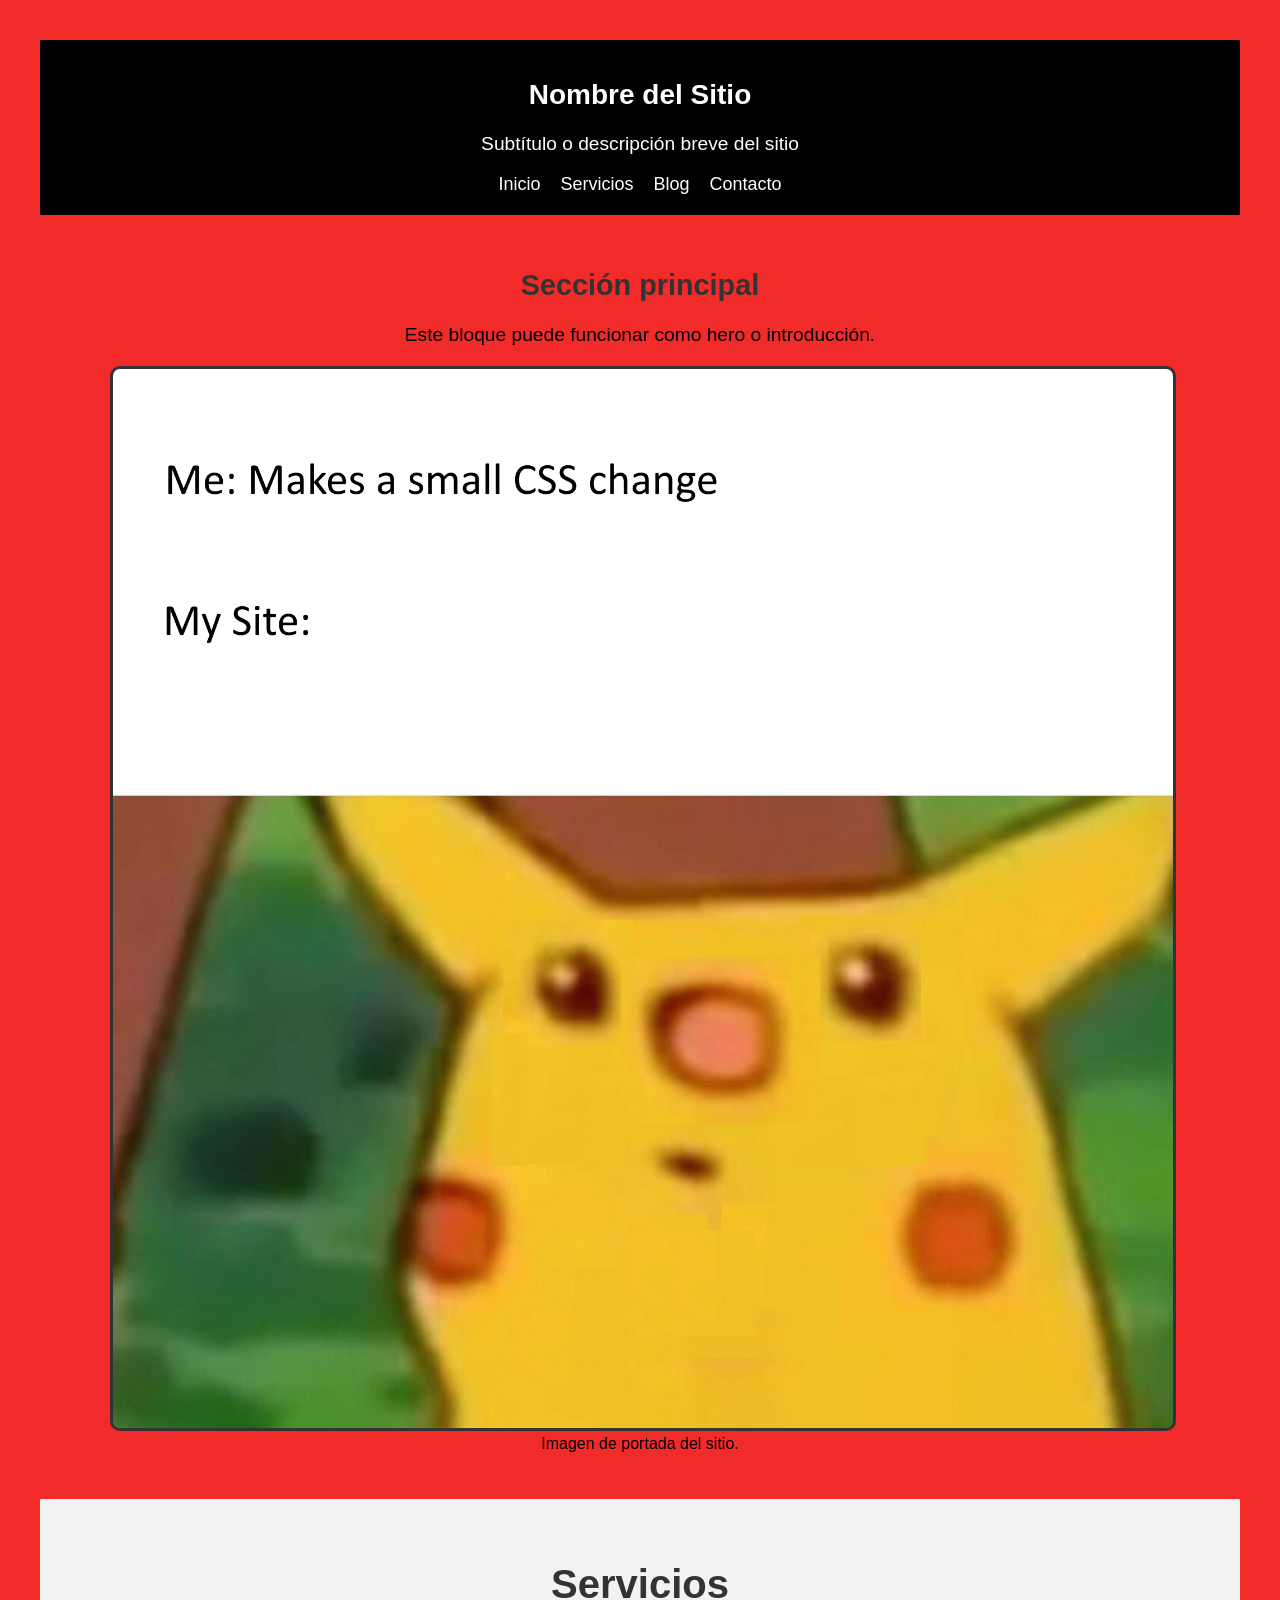
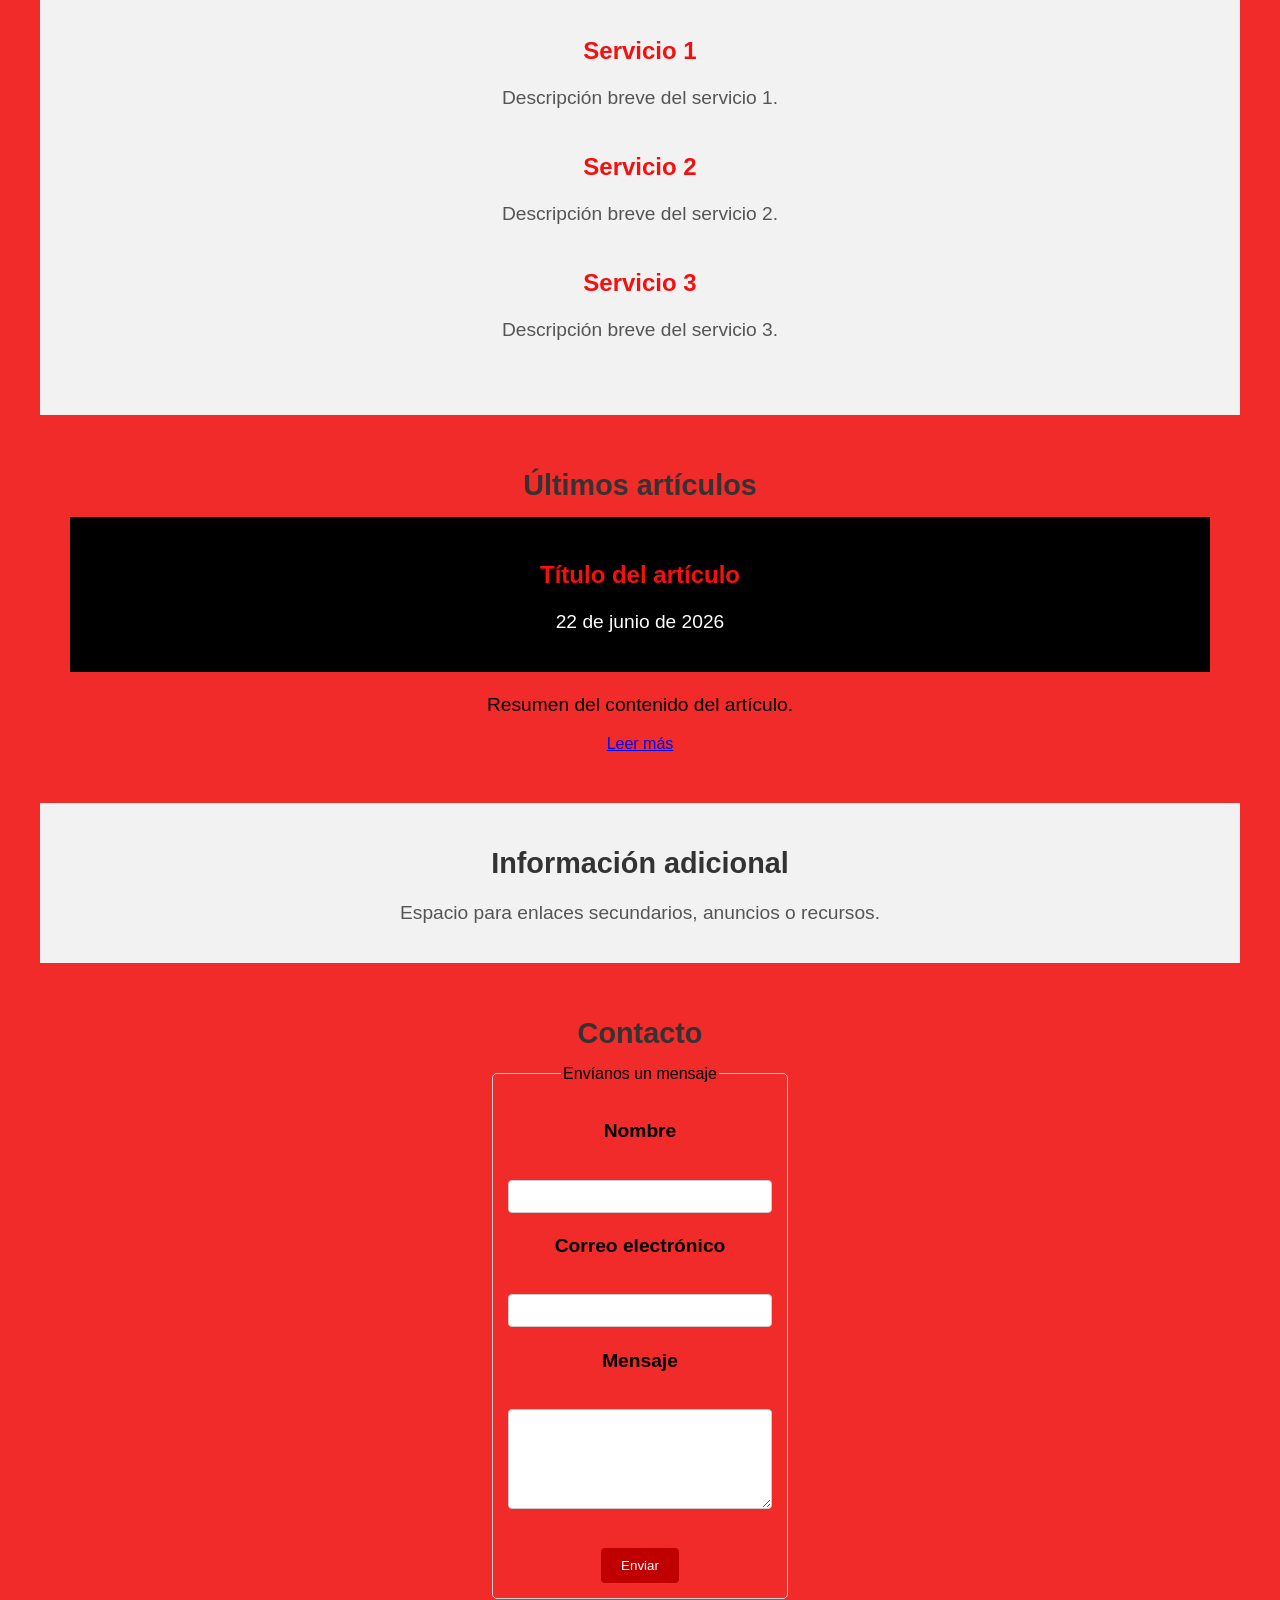
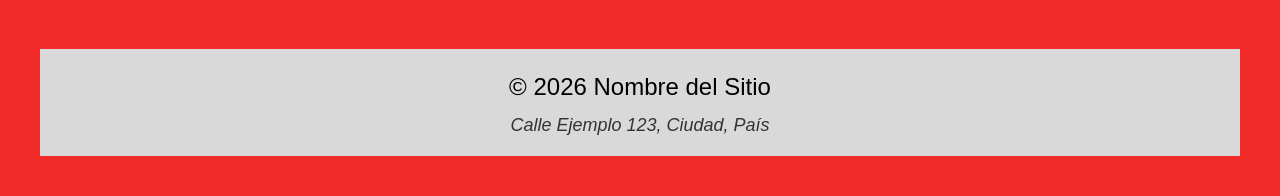
<file: Segundo Parcial/Participaciones/Participacion 1/Dominguez_Carlos.zip/index.html>
<!doctype html>
<html lang="es">
<head>
  <meta charset="utf-8">
  <meta name="viewport" content="width=device-width, initial-scale=1">
  <title>Actividad CSS - Estructura Semántica</title>
  <link rel="stylesheet" href="style.css">
</head>
<body>
  <header>
    <h1>Nombre del Sitio</h1>
    <p>Subtítulo o descripción breve del sitio</p>

    <nav aria-label="Navegación principal">
      <ul>
        <li><a href="#inicio">Inicio</a></li>
        <li><a href="#servicios">Servicios</a></li>
        <li><a href="#blog">Blog</a></li>
        <li><a href="#contacto">Contacto</a></li>
      </ul>
    </nav>
  </header>

  <main>
    <section id="inicio" aria-labelledby="titulo-inicio">
      <h2 id="titulo-inicio">Sección principal</h2>
      <p>
        Este bloque puede funcionar como hero o introducción.
      </p>
      <figure>
        <img src="assets/img/hero-principal.png" alt="Imagen principal de ejemplo para la actividad" width="1200" height="675">
        <figcaption>Imagen de portada del sitio.</figcaption>
      </figure>
    </section>

    <section id="servicios" aria-labelledby="titulo-servicios">
      <h2 id="titulo-servicios">Servicios</h2>

      <article>
        <h3>Servicio 1</h3>
        <p>Descripción breve del servicio 1.</p>
      </article>

      <article>
        <h3>Servicio 2</h3>
        <p>Descripción breve del servicio 2.</p>
      </article>

      <article>
        <h3>Servicio 3</h3>
        <p>Descripción breve del servicio 3.</p>
      </article>
    </section>

    <section id="blog" aria-labelledby="titulo-blog">
      <h2 id="titulo-blog">Últimos artículos</h2>

      <article>
        <header>
          <h3>Título del artículo</h3>
          <p>
            <time datetime="2026-06-22">22 de junio de 2026</time>
          </p>
        </header>

        <p>
          Resumen del contenido del artículo.
        </p>

        <footer>
          <a href="#">Leer más</a>
        </footer>
      </article>
    </section>

    <aside aria-labelledby="titulo-aside">
      <h2 id="titulo-aside">Información adicional</h2>
      <p>
        Espacio para enlaces secundarios, anuncios o recursos.
      </p>
    </aside>

    <section id="contacto" aria-labelledby="titulo-contacto">
      <h2 id="titulo-contacto">Contacto</h2>

      <form action="#" method="post">
        <fieldset>
          <legend>Envíanos un mensaje</legend>

          <p>
            <label for="nombre">Nombre</label><br>
            <input id="nombre" name="nombre" type="text" required>
          </p>

          <p>
            <label for="correo">Correo electrónico</label><br>
            <input id="correo" name="correo" type="email" required>
          </p>

          <p>
            <label for="mensaje">Mensaje</label><br>
            <textarea id="mensaje" name="mensaje" rows="5" required></textarea>
          </p>

          <button type="submit">Enviar</button>
        </fieldset>
      </form>
    </section>
  </main>

  <footer>
    <p>&copy; 2026 Nombre del Sitio</p>
    <address>
      Calle Ejemplo 123, Ciudad, País
    </address>
  </footer>
</body>
</html>
</file>
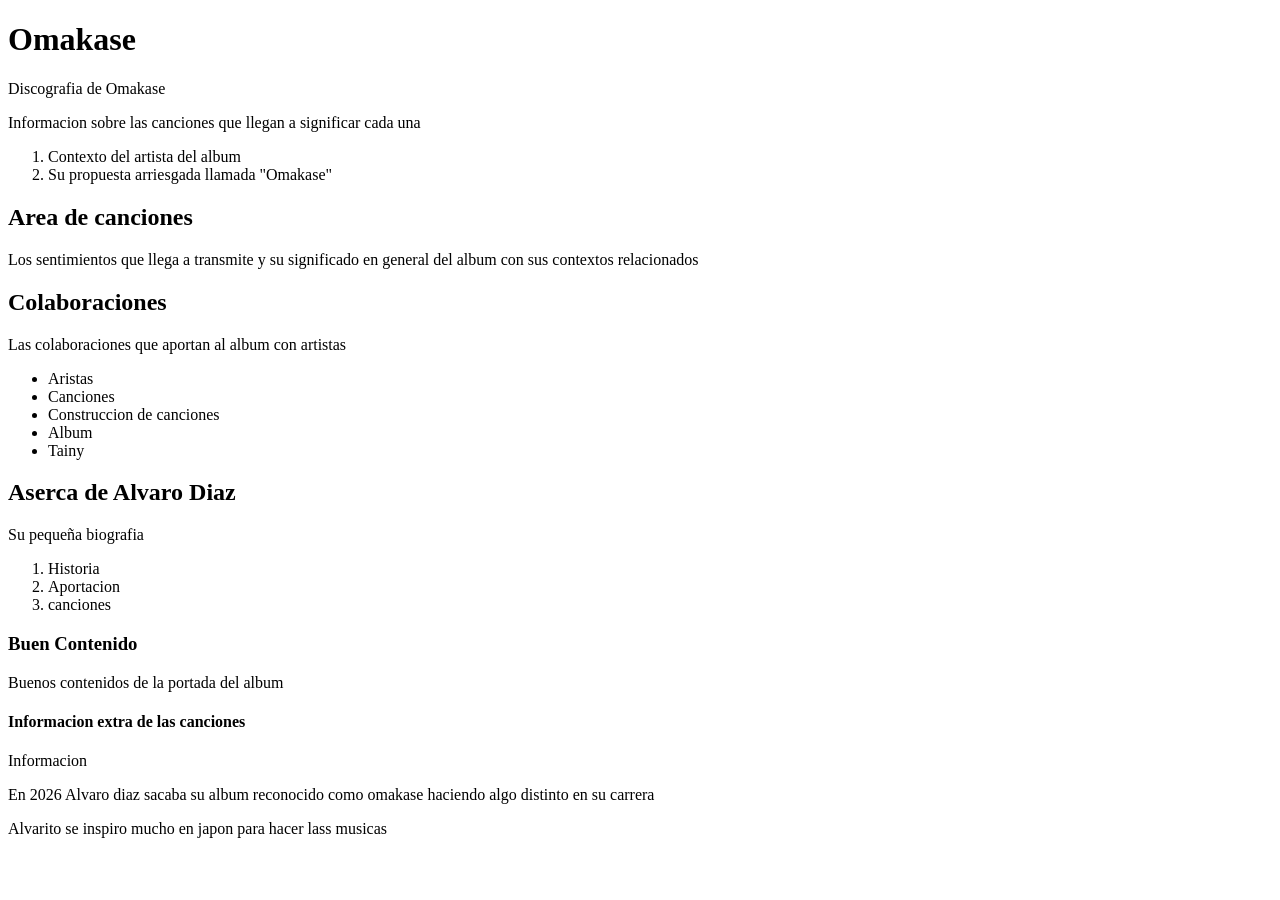
<file: Primer Parcial/Tareas/Tarea 4/DPW_Parcial1_T4_Dominguez_Carlos.html>
<!DOCTYPE html>
<html lang="en">
<head>
    <meta charset="UTF-8">
    <meta name="viewport" content="width=device-width, initial-scale=1.0">
    <title>Discografia Omakase</title>
</head>
<body>

    <div class="Introduccion">
        <h1>Omakase</h1>
        <header>Discografia de Omakase</header>
        <p>Informacion sobre las canciones que llegan a significar cada una</p>
    </div>



    <div class="Contenido">
    <nav>
        <ol>
        <li><a href="coco.png"></a>Contexto del artista del album</li>
        <li><a href=""></a>Su propuesta arriesgada llamada "Omakase"</li>
         </ol>

    </nav>
    </div>

     <div>
        <main>
            <h2>Area de canciones</h2>
            <p>Los sentimientos que llega a transmite y su significado en general del album con sus contextos relacionados</p>
        </main>
     </div>

     <div>
        <section>
            <h2>Colaboraciones</h2>
            <p>Las colaboraciones que aportan al album con artistas</p>
            <ul>
                <li>Aristas</li>
                <li>Canciones</li>
                <li>Construccion de canciones</li>
                <li>Album</li>
                <li>Tainy</li>
            </ul>
        </section>
    </div>

    <div>
        <section>
            <h2>Aserca de Alvaro Diaz</h2>
            <p>Su pequeña biografia</p>
            <ol>
                <li>Historia</li>
                <li>Aportacion</li>
                <li>canciones</li>
              
            </ol>
        </section>

        <div>
            <article>
                <h3>Buen Contenido</h3>
                <p>Buenos contenidos de la portada del album</p>
            </article>
        </div>

        <div>
            <aside>
                <h4>Informacion extra de las canciones</h4>
                <p>Informacion</p>
            </aside>
        </div>
        <div>
            <footer>
                <p>En 2026 Alvaro diaz sacaba su album reconocido como omakase haciendo algo distinto en su carrera</p>
                <p>Alvarito se inspiro mucho en japon para hacer lass musicas</p>
            </footer>
        </div>
        
    
</body>
</html>
</file>
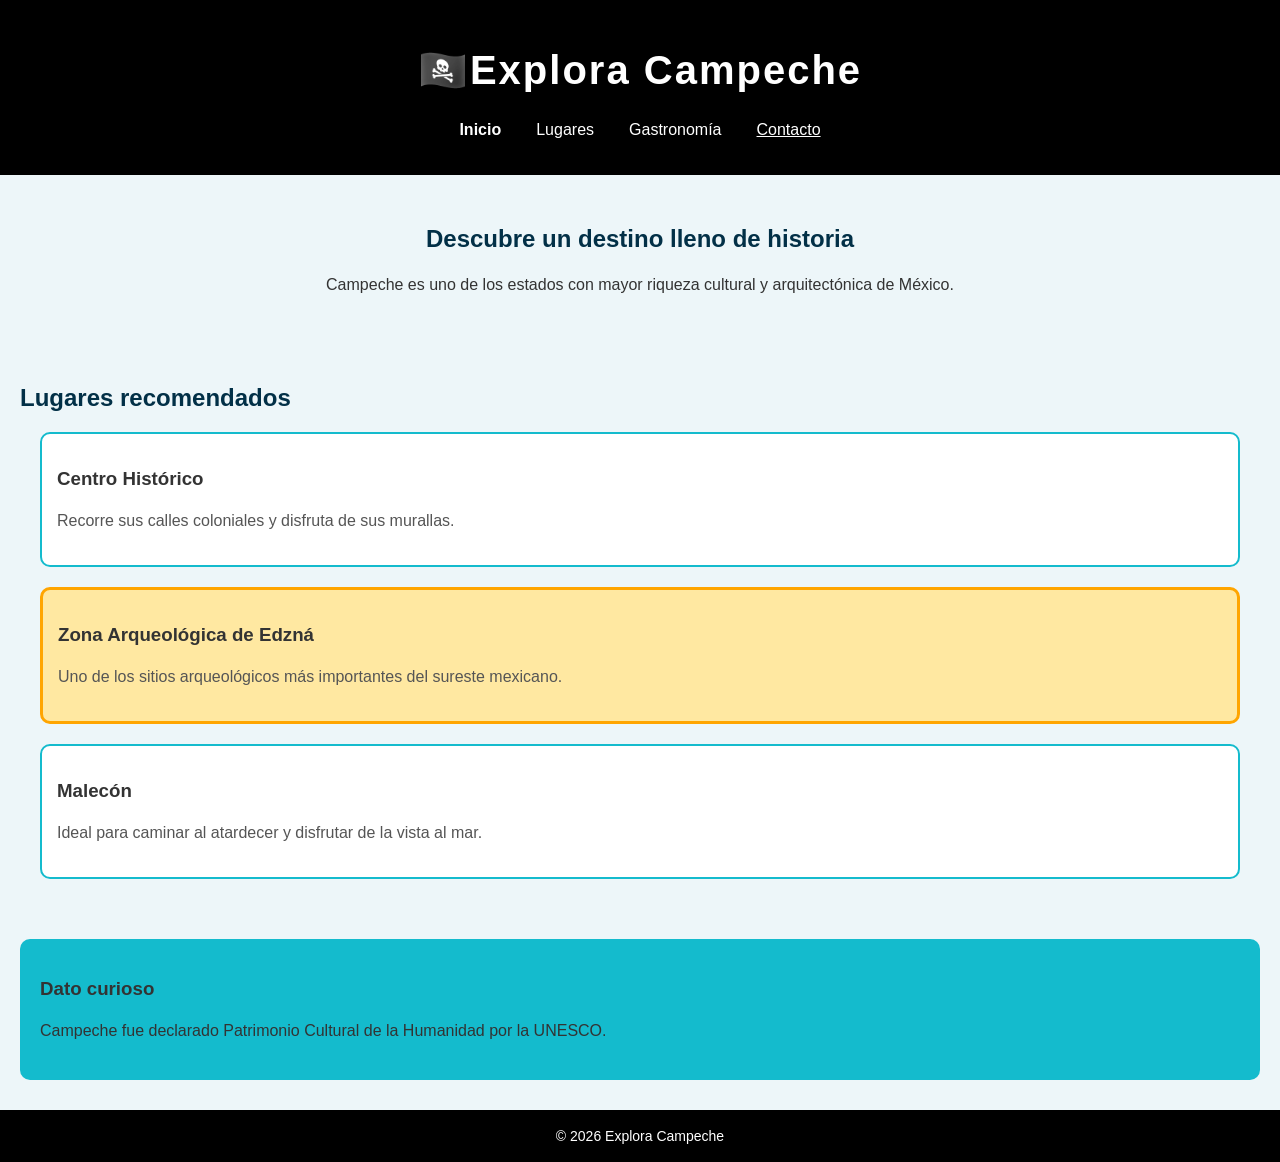
<file: Segundo Parcial/Tareas/Tarea1/Tarea1.html>
<!DOCTYPE html>
<html lang="es">
<head>
    <meta charset="UTF-8">
    <meta name="viewport" content="width=device-width, initial-scale=1.0">
    <title>Explora Campeche</title>
    <link rel="stylesheet" href="styles.css">
</head>

<body>

<header>

    <h1 id="logo">Explora Campeche</h1>

    <nav>

        <ul class="menu">
            <li><a href="#">Inicio</a></li>
            <li><a href="#">Lugares</a></li>
            <li><a href="#">Gastronomía</a></li>
            <li><a href="#">Contacto</a></li>
        </ul>

    </nav>

</header>

<main>

    <section class="presentacion">

        <h2>Descubre un destino lleno de historia</h2>

        <p>
            Campeche es uno de los estados con mayor riqueza cultural y arquitectónica de México.
        </p>

    </section>

    <section id="destinos">

        <h2>Lugares recomendados</h2>

        <article class="tarjeta">

            <h3>Centro Histórico</h3>

            <p>
                Recorre sus calles coloniales y disfruta de sus murallas.
            </p>

        </article>

        <article class="tarjeta destacado">

            <h3>Zona Arqueológica de Edzná</h3>

            <p>
                Uno de los sitios arqueológicos más importantes del sureste mexicano.
            </p>

        </article>

        <article class="tarjeta">

            <h3>Malecón</h3>

            <p>
                Ideal para caminar al atardecer y disfrutar de la vista al mar.
            </p>

        </article>

    </section>

    <aside class="informacion">

        <h3>Dato curioso</h3>

        <p>
            Campeche fue declarado Patrimonio Cultural de la Humanidad por la UNESCO.
        </p>

    </aside>

</main>

<footer>

    <p id="copyright">
        © 2026 Explora Campeche
    </p>

</footer>

</body>
</html>
</file>
<file: Segundo Parcial/Participaciones/Participacion 1/Dominguez_Carlos.zip/style.css>
body{
    background-color: #f12a2a;
    font-family: Arial, sans-serif;
    margin: 20px;
    padding: 20px;
}

h1{
    color: #000;
    text-align: center;
    font-size: 2.5em;
    margin-bottom: 20px;
}

h2{
    color: #333;
    font-size: 1.8em;
    margin-bottom: 15px;
}

h3{
    color: #f70f0f;
    font-size: 1.5em;
    margin-bottom: 10px;
}

p{
    color: #000;
    font-size: 1.2em;
    line-height: 1.5;
    margin-bottom: 15px;
    text-align: center;
}

img{
    max-width: 100%;
    height: auto;
    border: 3px solid #333;
    border-radius: 10px;
}

header{
    background-color: #000000;
    padding: 20px;
}

header h1{
    color: white;
    font-size: 28px;
    margin-bottom: 10px;
}

header p{
    color: white;
}

nav ul{
    list-style: none;
    padding: 0;
    margin: 15px 0 0;
    display: flex;
    justify-content: center;
    gap: 20px;
}

nav a{
    color: white;
    text-decoration: none;
    font-size: 18px;
}

nav a:hover{
    text-decoration: underline;
}

main{
    text-align: center;
}

section{
    padding: 30px;
}

#servicios{
    background-color: #f2f2f2;
}

#servicios article{
    margin-bottom: 40px;
}

#servicios h2{
    font-size: 40px;
    margin-bottom: 30px;
}

#servicios article p{
    color: #555;
}

#blog article{
    margin-bottom: 20px;
}

aside{
    background-color: #f2f2f2;
    padding: 20px;
    text-align: center;
}

aside p{
    color: #555;
}

form{
    width: 300px;
    margin: 0 auto;
}

fieldset{
    border: 1px solid #ccc;
    border-radius: 5px;
    padding: 15px;
}

label{
    display: block;
    margin-top: 15px;
    margin-bottom: 5px;
    font-weight: bold;
}

input, textarea{
    width: 100%;
    padding: 8px;
    border: 1px solid #ccc;
    border-radius: 4px;
    box-sizing: border-box;
}

textarea{
    height: 100px;
    resize: vertical;
}

button{
    margin-top: 15px;
    padding: 10px 20px;
    background-color: #c00000;
    color: white;
    border: none;
    border-radius: 4px;
    cursor: pointer;
}

button:hover{
    background-color: #900000;
}

body > footer{
    background-color: #d9d9d9;
    padding: 20px;
    text-align: center;
    margin-top: 20px;
}

body > footer p{
    margin: 0 0 10px;
    font-size: 24px;
}

body > footer address{
    font-style: italic;
    font-size: 18px;
    color: #333;
}
</file>
<file: Segundo Parcial/Tareas/Tarea1/styles.css>
:root{
    --color-principal:#000000;
    --color-secundario:#14bbcd;
    --color-fondo:#edf6f9;
    --color-texto:#333333;
    --color-titulo:#023047;
}

body{
    margin: 0;
    font-family:Arial, Helvetica, sans-serif;
    background-color: var(--color-fondo);
    color:var(--color-texto);
}

header{
    background-color:var(--color-principal);
    color: white;
    padding: 20px;
}

h1{
    color:white;
    text-align:center;
}

h2{
    color:var(--color-titulo);
}

p{
    line-height: 1.6;
}

footer{
    background-color:var(--color-principal);
    color: white;
    text-align: center;
    padding: 15px;
    margin-top: 30px;
}

.menu{
    list-style: none;
    display:flex;
    justify-content:center;
    gap: 25px;
    padding: 0;
}

.tarjeta{
    background: white;
    border:2px solid var(--color-secundario);
    border-radius: 10px;
    padding: 15px;
    margin: 20px;
}

.presentacion{
    text-align:center;
    padding: 30px;
}

.informacion{
    background:var(--color-secundario);
    padding: 20px;
    margin:20px;
    border-radius:10px;
}

.tarjeta.destacado{
    background-color:#ffe8a1;
    border: 3px solid orange;
}

#logo{
    font-size: 40px;
    letter-spacing: 2px;
}

#destinos{
    padding: 20px;
}

#copyright{
    font-size: 14px;
}

.menu li a:hover{
    color:yellow;
}

.tarjeta:hover{
    transform: scale(1.03);
}

.menu li:first-child a{
    font-weight: bold;
}

.menu li:last-child a{
    text-decoration: underline;
}

#logo::before{
    content:"🏴‍☠️";
}

header nav a{
    color:white;
    text-decoration: none;
}

section article p{
    color:#555;
}

footer p{
    margin:0;
}

.menu li a{
    padding:5px;
}

/* El selector:not() aplica estilos a todos los artículos excepto al que tiene la clase destacado. */
.tarjeta:not(.destacado){
    background-color: #ffffff;
}
</file>
